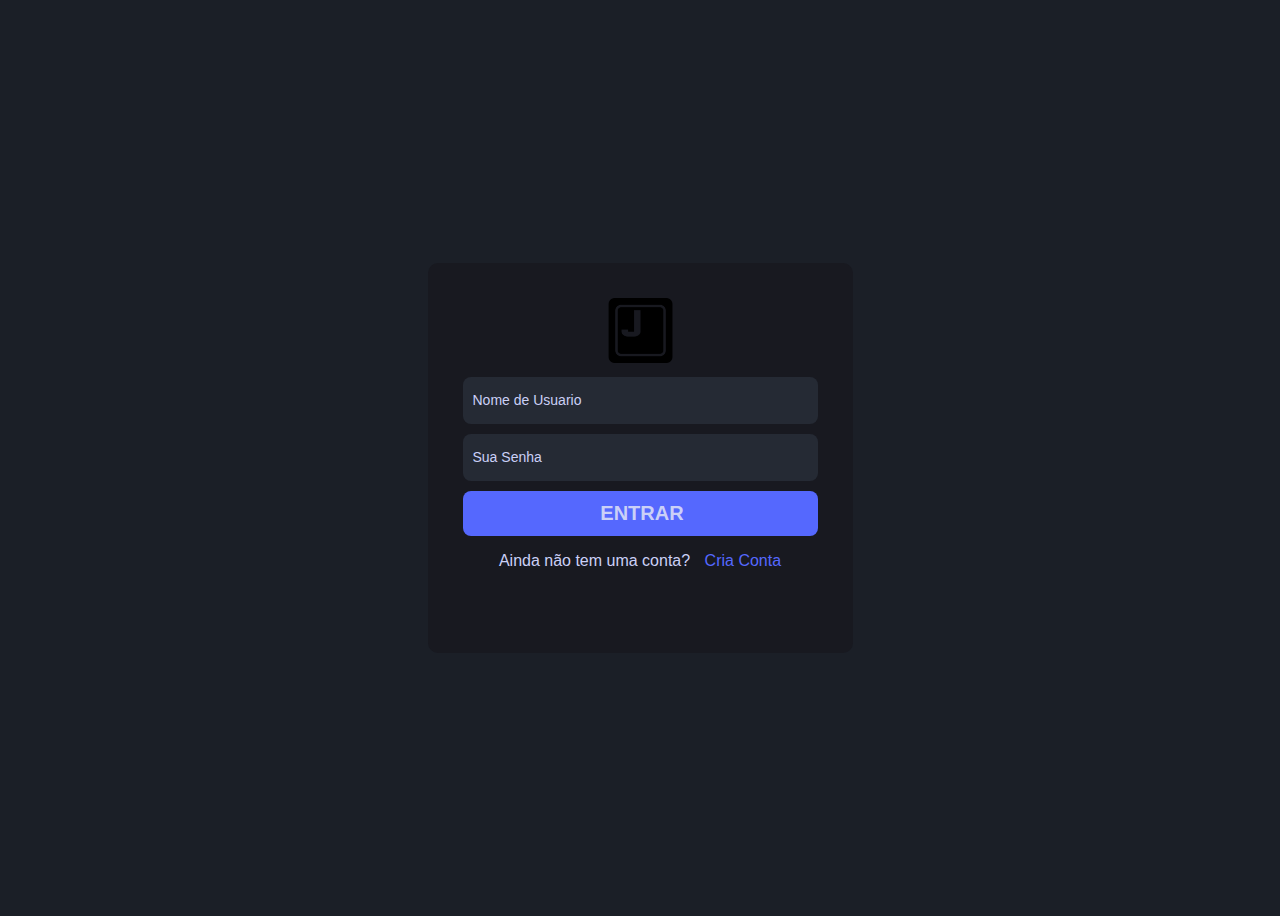
<file: Site-Login-Cadastro/index.html>
<!DOCTYPE html>
<html lang="pt-br">
<head>
    <meta charset="UTF-8">
    <meta http-equiv="X-UA-Compatible" content="IE=edge">
    <meta name="viewport" content="width=device-width, initial-scale=1.0">
    <title>Login</title>
    <link rel="stylesheet" href="style.css">
</head>
<body>
    <section class="area-logim">
        <div class="login">
            <div>
                <img src="logo.png">
            </div>
            
            <form>
                <input type="text" name="nome" placeholder="Nome de Usuario" autofocus class="nome">
                <span>[ERRO] preencha os dados!</span>
                <input type="password" name="senha" placeholder="Sua Senha" class="senha">
                <span>[ERRO] preencha os dados!</span> 
                <button class="btn" type="button">Entrar</button>
            </form>
            <p>Ainda não tem uma conta? <a href="cadastro.html">Cria Conta</a></p>
            <script src="index.js"></script>
        </div>
    </section>
</body>
</html>
</file>
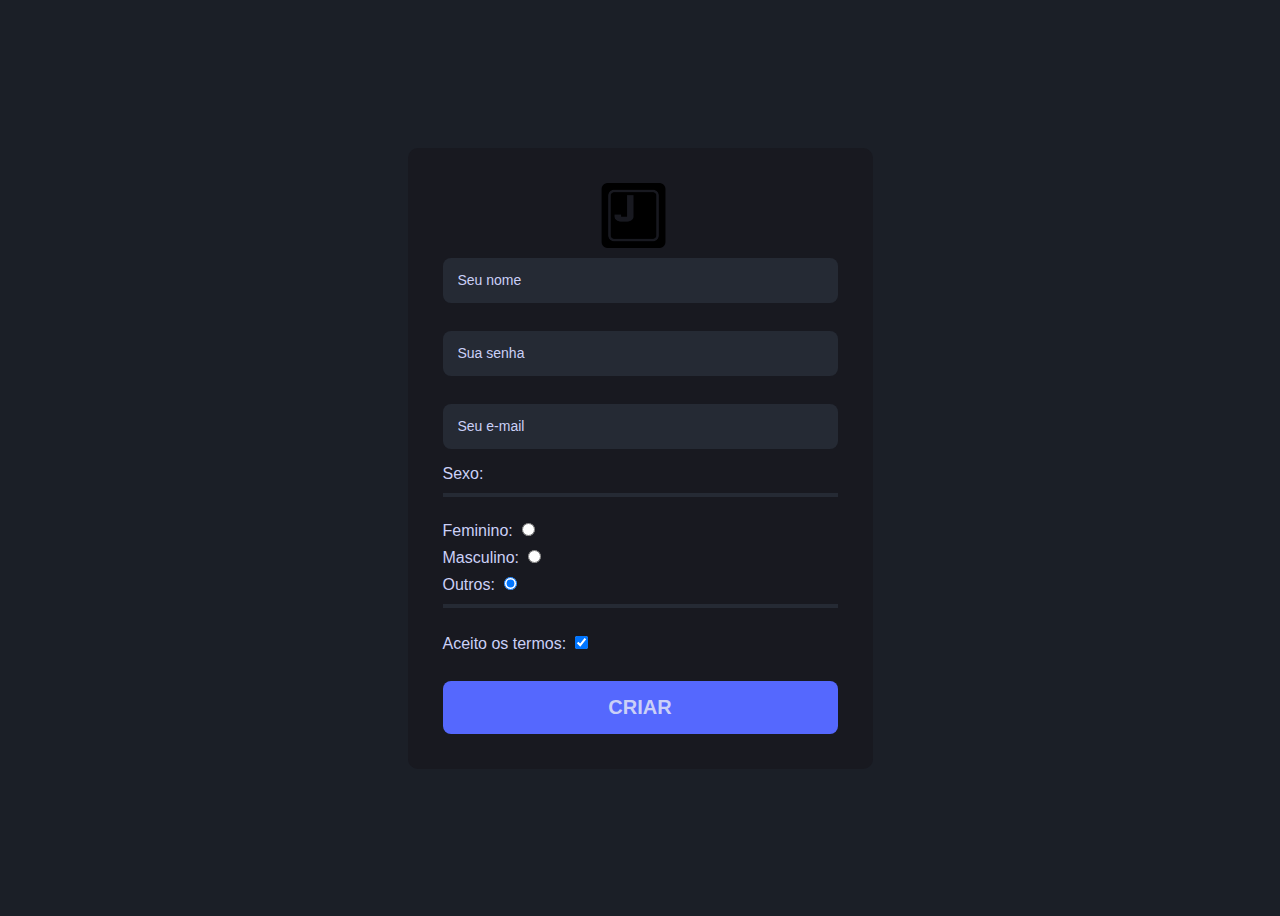
<file: Site-Login-Cadastro/cadastro.html>
<!DOCTYPE html>
<html lang="pt-br">
<head>
    <meta charset="UTF-8">
    <meta http-equiv="X-UA-Compatible" content="IE=edge">
    <meta name="viewport" content="width=device-width, initial-scale=1.0">
    <link rel="stylesheet" href="estilo.css">
    <title>Cadrastro</title>
</head>
<body>
    <section class="formulario">
        <form method="post" class="area">
            <div class="imagen">
                <img src="logo.png">
            </div>
            
            <input type="text" name="nome" id="nome" placeholder="Seu nome" required class="dados"><br>
            
            <input type="password" name="senha" id="senha" placeholder="Sua senha" required class="dados"><br>
            
            <input type="email" name="email" id="email" placeholder="Seu e-mail" required class="dados">
            <span>[ERRO] Prenecha todos os dados!</span>
        <!-- Input Radio -->
        <p>Sexo:</p>

        <div class="radio">
            <label for="feminino">Feminino:</label>
            <input type="radio" name="genero" id="feminino" class="sexo" ><br>
            <label for="marculino">Masculino:</label>
            <input type="radio" name="genero" id="marculino" class="sexo"><br>
            <label for="outro">Outros:</label>
            <input type="radio" name="genero" id="outro" class="sexo" checked><br>
            <span>[ERRO]Marque uma das opção!</span>
        </div><br>
        <!-- Input Checkbox -->
         <div class="termos">
            <label for="aceito">Aceito os termos:</label>
            <input type="checkbox" id="aceito" class="termo" checked>
            <span>[ERRO]Marque a opção de termo!</span>
         </div>
         <br>
            <button type="button" class="btn">criar</button>
        </form>    
    </section>
    <script src="cadastro.js"></script>
</body>
</html>
</file>
<file: Site-Login-Cadastro/style.css>
body{
    background-color: #1b1f27;
    font-family: Arial, Helvetica, sans-serif;
    overflow: hidden;
}

.area-logim{
    display: flex;
    height: 100vh;
    justify-content: center;
    align-items: center;
    
}

.login{
    display: flex;
    align-items: center;
    flex-direction: column;
    background-color: #181920;
    width: 355px;
    height: 320px;
    padding: 35px;
    border-radius: 10px;
}

.login form{
    display: flex;
    flex-direction: column;
    width: 100%;
}

.login input{
    margin-top: 10px;
    background-color: #252a34;
    border: none;
    height: 45px;
    outline: none;
    border-radius: 8px;
    color: #cbd0f7;
    padding-left: 10px;
}

.login img{
    width: 65px;
    height: auto;
}

input::placeholder{
    color: #cbd0f7;
    font-size: 14px;
}

.btn{
    display: block;
    background-color: #5568fe;
    font-size: 20px;
    text-transform: uppercase;
    font-weight: bold;
    cursor: pointer;
    border: none;
    height: 45px;
    outline: none;
    border-radius: 8px;
    color: #cbd0f7;
    padding-left: 10px;
    margin-top: 10px;
}

p{
    color: #cbd0f7;
}

a{
    color: #5568fe;
    text-decoration: none;
    margin-left: 10px;

}

span{
    color: #cbd0f7;
    margin-top: 5px;
    display: none;
}
</file>
<file: Site-Login-Cadastro/estilo.css>
body{
    font-family: Arial, Helvetica, sans-serif;
    overflow:hidden;
    background-color: #1b1f27;
    color: #cbd0f7;
}

.formulario{
    display: flex;
    justify-content: center;
    align-items: center;
    height: 100vh;
    
}

.area{
    background-color: #181920;
    display: flex;
    flex-direction: column;
    height: auto;
    width: 395px;
    padding: 35px;
    border-radius: 10px;
    position: relative;
}

.area form{
    display: flex;
    flex-direction: column;
    width: 100%;
    
    
}

.area input{
    margin-top: 10px;
    background-color: #252a34;
    border: none;
    padding: 15px;
    outline: none;
    border-radius: 8px;
    color: #cbd0f7;
}

.radio{
    border-bottom:4px solid  #252a34;
    padding-bottom: 10px;
}

.imagen img{
    width: 65px;
    height: auto;
    display: block;
    position: relative;
    left: 40%;    
}

input::placeholder{
    color: #cbd0f7;
    font-size: 14px;
}

form [type="button"]{
    background-color: #5568fe;
    display: block;
    font-size: 20px;
    text-transform: uppercase;
    font-weight: bold;
    cursor: pointer;
}

p{
    color: #cbd0f7;
    border-bottom: 4px solid #252a34;
    padding-bottom: 10px;
}

.btn{
    background-color: #5568fe;
    display: block;
    font-size: 20px;
    text-transform: uppercase;
    font-weight: bold;
    cursor: pointer;
    margin-top: 10px;
    background-color: #252a34;
    border: none;
    padding: 15px;
    outline: none;
    border-radius: 8px;
    color: #cbd0f7;
}

span{
    display: none;
}
</file>
